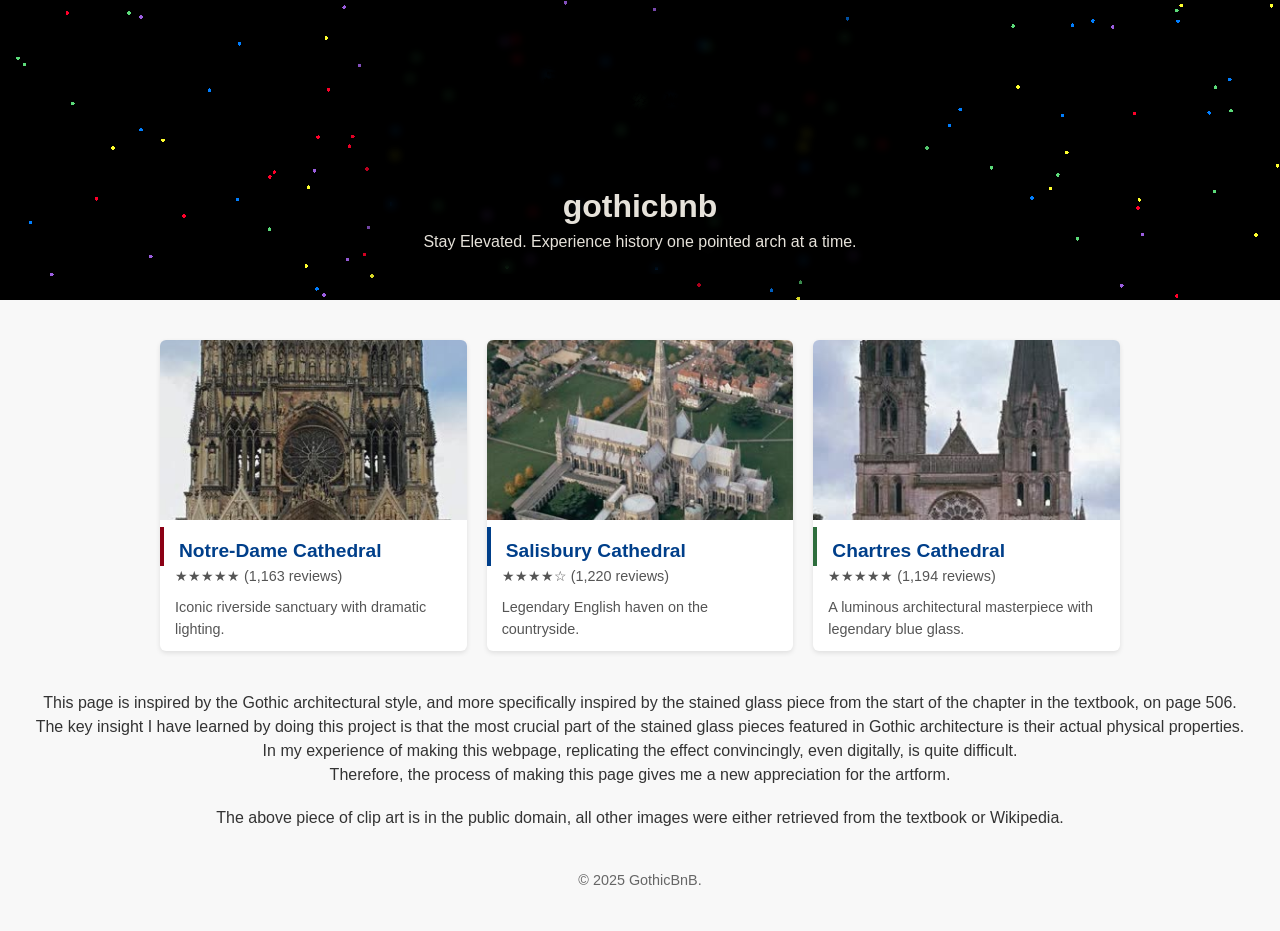
<file: index.html>
<!doctype html>
<html lang="en">

<head>
    <meta charset="utf-8">
    <title>Gothicbnb</title>
    <link rel="stylesheet" href="style.css">
</head>

<body>

    <header class="hero">
        <canvas id="glass-bg"></canvas>
        <script src="stainedglass.js"></script>

        <div class="hero-content">
            <img class="hero-img" src="images/Gargoyle.svg" alt="Logo">
            <h1>gothicbnb</h1>
            <p>Stay Elevated. Experience history one pointed arch at a time.</p>
        </div>
    </header>

    <main>
        <section class="listing-grid">
            <a class="listing-card hover-red" href="listing-notredame.html">
                <img src="images/notredame_320.jpg" alt="Notre Dame">
                <h2 class="h2-red">Notre-Dame Cathedral</h2>
                <p class="rating">★★★★★ (1,163 reviews)</p>
                <p class="excerpt">Iconic riverside sanctuary with dramatic lighting.</p>
            </a>

            <a class="listing-card hover-blue" href="listing-salisbury.html">
                <img src="images/salisbury_320.jpg" alt="Salisbury Cathedral">
                <h2 class="h2-blue">Salisbury Cathedral</h2>
                <p class="rating">★★★★☆ (1,220 reviews)</p>
                <p class="excerpt">Legendary English haven on the countryside.</p>
            </a>

            <a class="listing-card hover-green" href="listing-chartres.html">
                <img src="images/chartres_320.jpg" alt="Chartres Cathedral">
                <h2 class="h2-green">Chartres Cathedral</h2>
                <p class="rating">★★★★★ (1,194 reviews)</p>
                <p class="excerpt">A luminous architectural masterpiece with legendary blue glass.</p>
            </a>
        </section>

        <div class="statement">
            <p>
                This page is inspired by the Gothic architectural style, and more 
                specifically inspired by the stained glass piece from the start of the 
                chapter in the textbook, on page 506.
            </p>
        </div>
        <div class="statement">
            <p>
                The key insight I have learned by doing this project is that the 
                most crucial part of the stained glass pieces featured in Gothic 
                architecture is their actual physical properties.
            </p>
        </div>
        <div class="statement">
            <p>
                In my experience of making this webpage, replicating the effect 
                convincingly, even digitally, is quite difficult.
            </p>
        </div>
        <div class="statement">
            <p>
                Therefore, the process of making this page gives me a new appreciation 
                for the artform.
            </p>
        </div>
        <div class="spacer"></div>
        <div class="statement">
            <p>
                The above piece of clip art is in the public domain, all other images
                were either retrieved from the textbook or Wikipedia.
            </p>
        </div>
    </main>

    <footer>
        <p>© 2025 GothicBnB.</p>
    </footer>

</body>

</html>
</file>
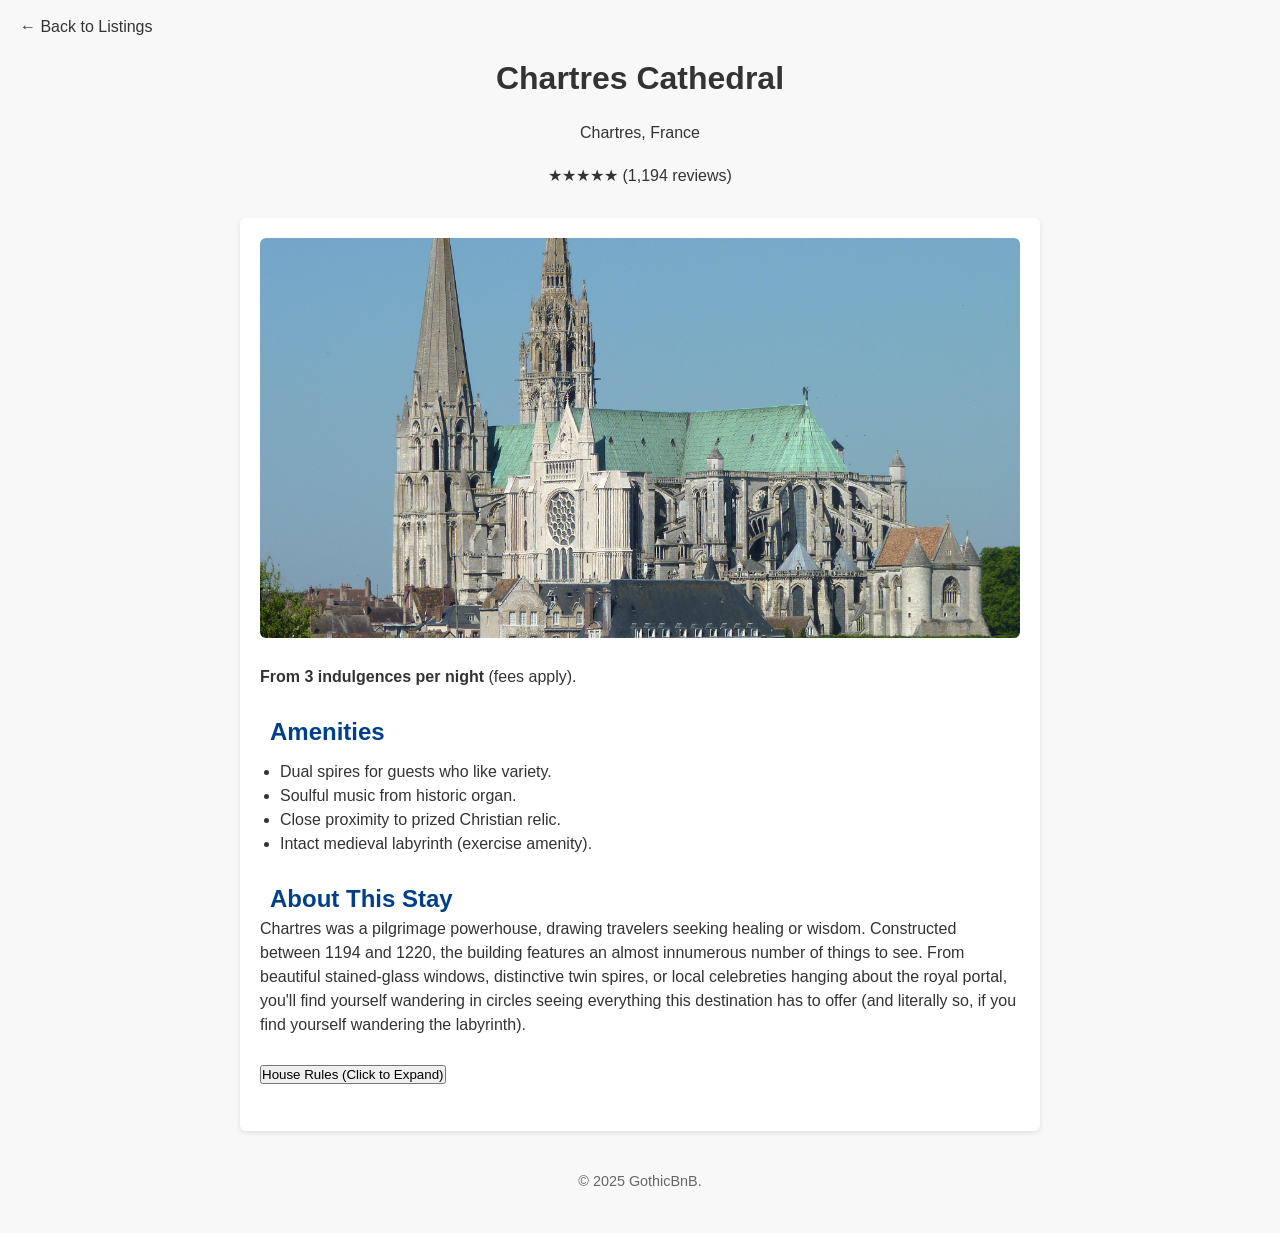
<file: listing-chartres.html>
<!doctype html>
<html lang="en">

<head>
  <meta charset="utf-8">
  <title>Chartres</title>
  <link rel="stylesheet" href="style.css">
  <script defer src="show-more.js"></script>
</head>

<body>

  <a href="index.html" class="back-link">← Back to Listings</a>

  <header>
    <div class="statement">
      <h1>Chartres Cathedral</h1>
    </div>
    <div class="spacer"></div>
    <div class="statement">
      <p class="location">Chartres, France</p>
    </div>
    <div class="spacer"></div>
    <div class="statement">
      <p class="rating">★★★★★ (1,194 reviews)</p>
    </div>
  </header>

  <main class="listing-page">

    <img class="hero-image" src="images/chartres_listing.jpg" alt="Cathedral">

    <section class="price">
      <p><strong>From 3 indulgences per night</strong> (fees apply).</p>
    </section>

    <section class="amenities">
      <h2>Amenities</h2>
      <ul>
        <li>Dual spires for guests who like variety.</li>
        <li>Soulful music from historic organ.</li>
        <li>Close proximity to prized Christian relic.</li>
        <li>Intact medieval labyrinth (exercise amenity).</li>
      </ul>
    </section>

    <section class="description">
      <h2>About This Stay</h2>
      <p>
        Chartres was a pilgrimage powerhouse, drawing travelers seeking healing or 
        wisdom. Constructed between 1194 and 1220, the building features an almost
        innumerous number of things to see. From beautiful stained-glass windows,
        distinctive twin spires, or local celebreties hanging about the royal portal,
        you'll find yourself wandering in circles seeing everything this destination
        has to offer (and literally so, if you find yourself wandering the labyrinth).
      </p>
    </section>

    <section class="house-rules collapsible">
      <button class="toggle">House Rules (Click to Expand)</button>
      <div class="content">
        <ul>
          <li>No, they won't let you play the organ.</li>
          <li>No flash photography around the veil.</li>
          <li>No playing in the crypt after dark.</li>
          <li>Please don't try opening the windows.</li>
        </ul>
      </div>
    </section>

  </main>

  <footer>
    <p>© 2025 GothicBnB.</p>
  </footer>

</body>

</html>
</file>
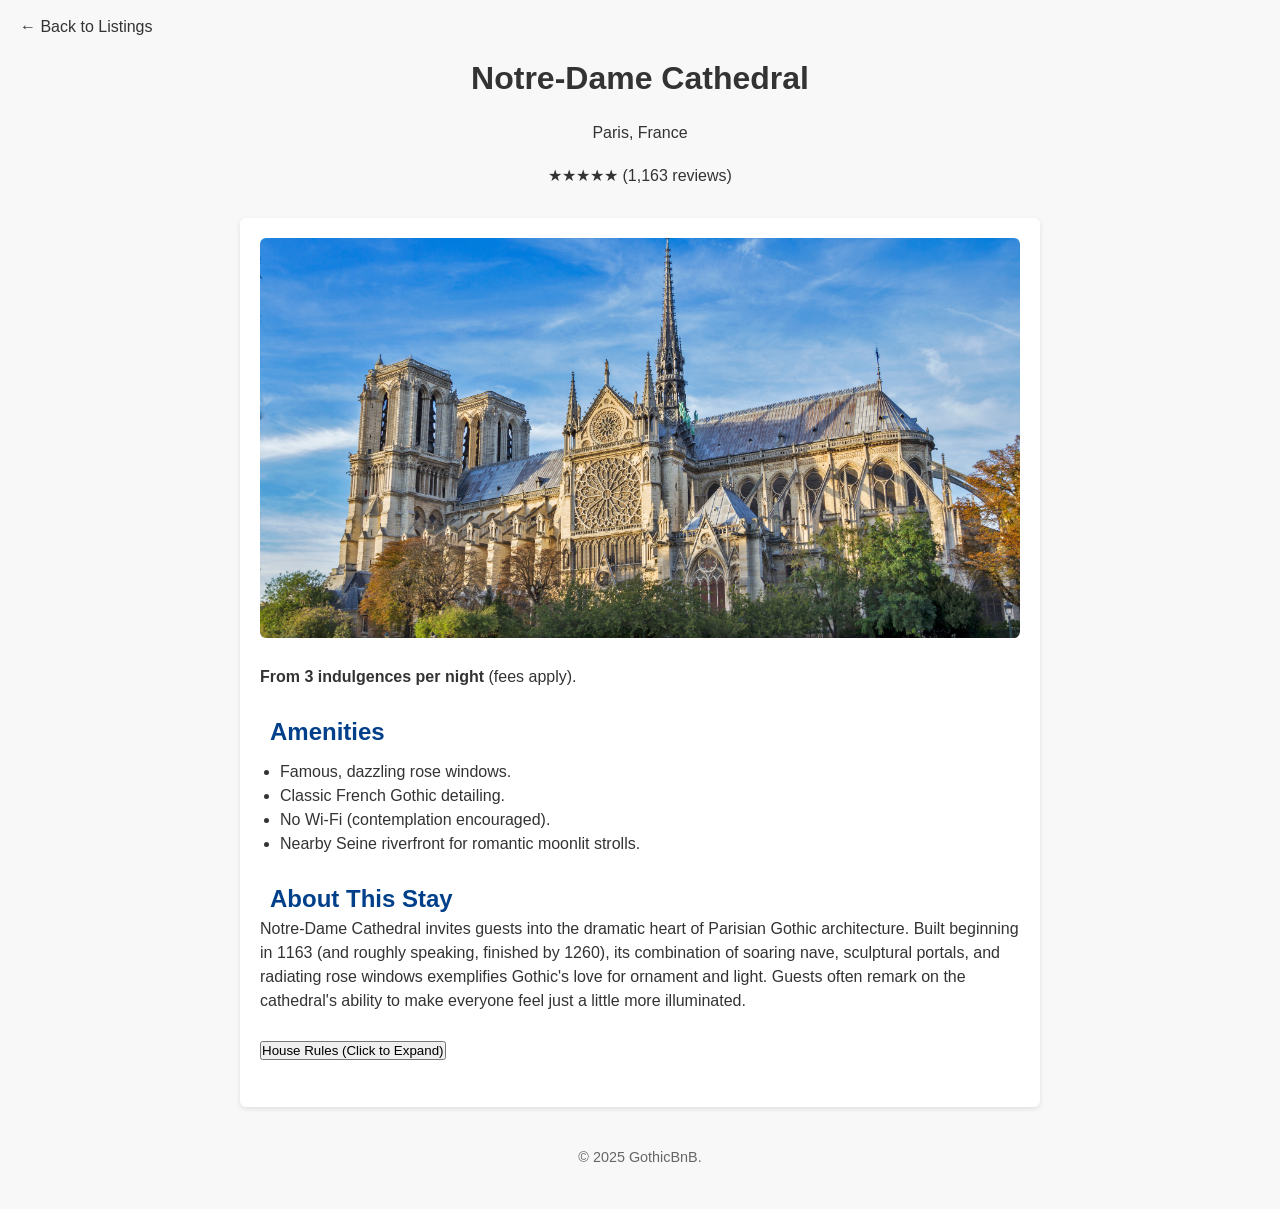
<file: listing-notredame.html>
<!doctype html>
<html lang="en">

<head>
  <meta charset="utf-8">
  <title>Notre-Dame</title>
  <link rel="stylesheet" href="style.css">
  <script defer src="show-more.js"></script>
</head>

<body>

  <a href="index.html" class="back-link">← Back to Listings</a>

  <header>
    <div class="statement">
      <h1>Notre-Dame Cathedral</h1>
    </div>
    <div class="spacer"></div>
    <div class="statement">
      <p class="location">Paris, France</p>
    </div>
    <div class="spacer"></div>
    <div class="statement">
      <p class="rating">★★★★★ (1,163 reviews)</p>
    </div>
  </header>

  <main class="listing-page">
    <img class="hero-image" src="images/notredame_listing.jpg" alt="Cathedral">

    <section class="price">
      <p><strong>From 3 indulgences per night</strong> (fees apply).</p>
    </section>

    <section class="amenities">
      <h2>Amenities</h2>
      <ul>
        <li>Famous, dazzling rose windows.</li>
        <li>Classic French Gothic detailing.</li>
        <li>No Wi-Fi (contemplation encouraged).</li>
        <li>Nearby Seine riverfront for romantic moonlit strolls.</li>
      </ul>
    </section>

    <section class="description">
      <h2>About This Stay</h2>
      <p>
        Notre-Dame Cathedral invites guests into the dramatic heart of Parisian 
        Gothic architecture. Built beginning in 1163 (and roughly speaking, finished by 
        1260), its combination of soaring nave, sculptural portals, and radiating rose 
        windows exemplifies Gothic's love for ornament and light. Guests often remark on 
        the cathedral's ability to make everyone feel just a little more illuminated.
      </p>
    </section>

    <section class="house-rules collapsible">
      <button class="toggle">House Rules (Click to Expand)</button>
      <div class="content">
        <ul>
          <li>No feeding the gargoyles.</li>
          <li>Respect ongoing sacred rites.</li>
          <li>No selfie sticks within three feet of the windows.</li>
          <li><strong>No smoking</strong> <em>(not after last time...)</em>.</li>
        </ul>
      </div>
    </section>

  </main>

  <footer>
    <p>© 2025 GothicBnB.</p>
  </footer>

</body>

</html>
</file>
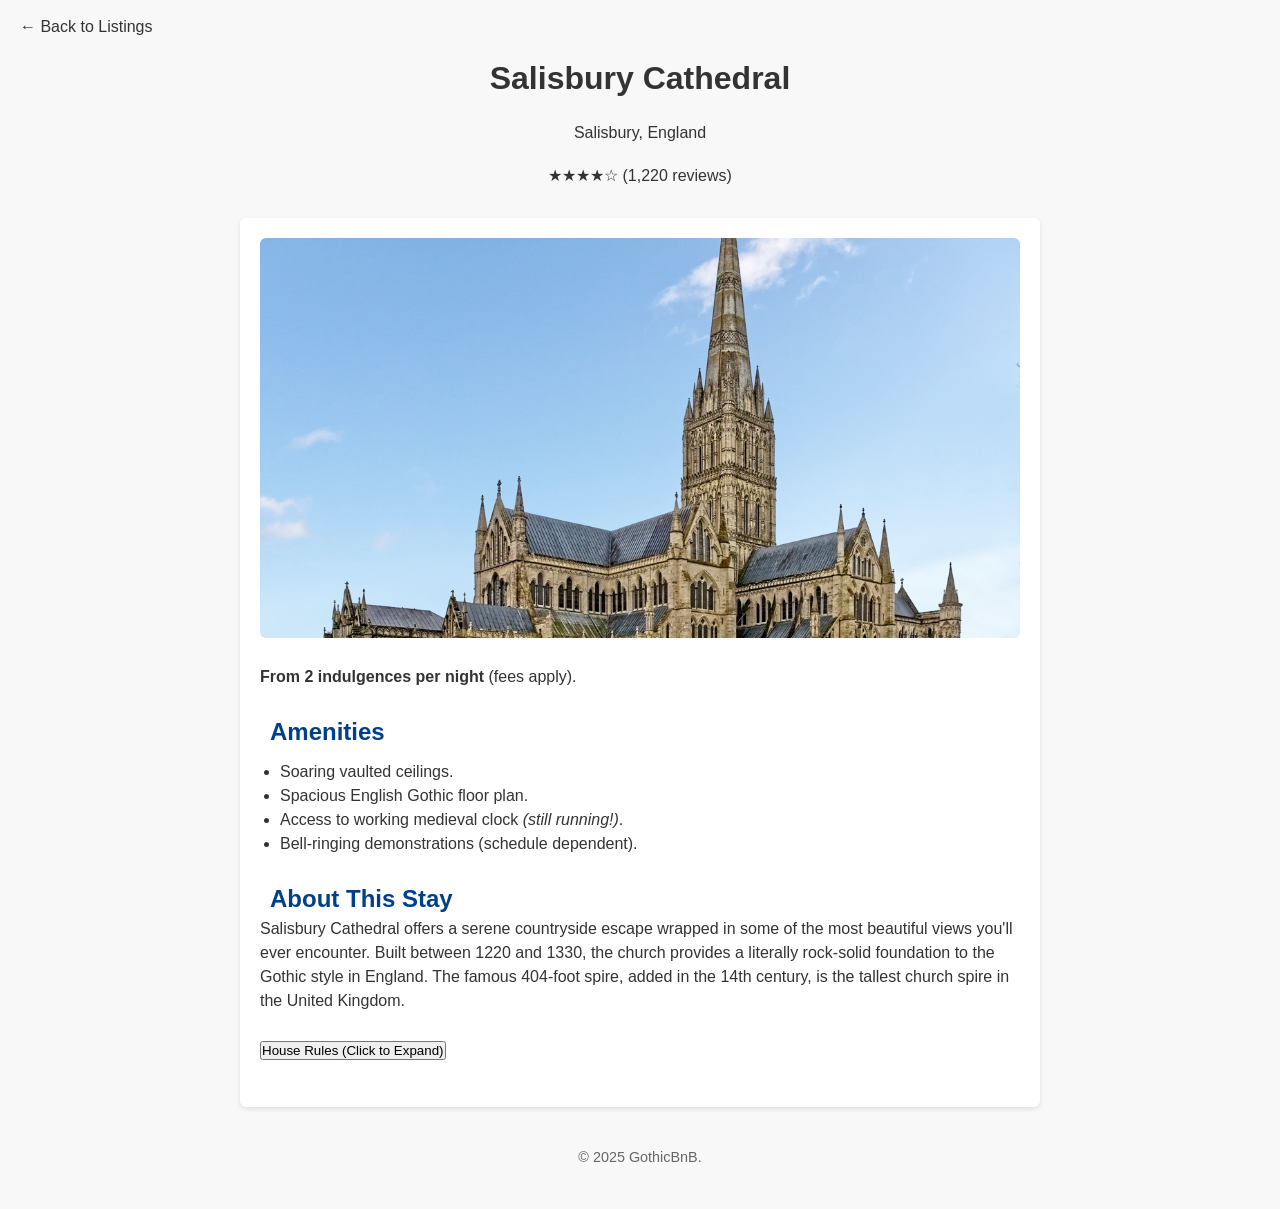
<file: listing-salisbury.html>
<!doctype html>
<html lang="en">

<head>
  <meta charset="utf-8">
  <title>Salisbury</title>
  <link rel="stylesheet" href="style.css">
  <script defer src="show-more.js"></script>
</head>

<body>

  <a href="index.html" class="back-link">← Back to Listings</a>

  <header>
    <div class="statement">
      <h1>Salisbury Cathedral</h1>
    </div>
    <div class="spacer"></div>
    <div class="statement">
      <p class="location">Salisbury, England</p>
    </div>
    <div class="spacer"></div>
    <div class="statement">
      <p class="rating">★★★★☆ (1,220 reviews)</p>
    </div>
  </header>

  <main class="listing-page">

    <img class="hero-image" src="images/salisbury_listing.jpg" alt="Cathedral">

    <section class="price">
      <p><strong>From 2 indulgences per night</strong> (fees apply).</p>
    </section>

    <section class="amenities">
      <h2>Amenities</h2>
      <ul>
        <li>Soaring vaulted ceilings.</li>
        <li>Spacious English Gothic floor plan.</li>
        <li>Access to working medieval clock <em>(still running!)</em>.</li>
        <li>Bell-ringing demonstrations (schedule dependent).</li>
      </ul>
    </section>

    <section class="description">
      <h2>About This Stay</h2>
      <p>
        Salisbury Cathedral offers a serene countryside escape wrapped in some of the 
        most beautiful views you'll ever encounter. Built between 1220
        and 1330, the church provides a literally rock-solid foundation to the Gothic
        style in England. The famous 404-foot spire, added in the 14th century, is the 
        tallest church spire in the United Kingdom.
      </p>
    </section>

    <section class="house-rules collapsible">
      <button class="toggle">House Rules (Click to Expand)</button>
      <div class="content">
        <ul>
          <li><em>No touching the Magna Carta</em>.</li>
          <li>No climbing the spire.</li>
          <li>Only qualified experts may set the clock.</li>
        </ul>
      </div>
    </section>

  </main>

  <footer>
    <p>© 2025 GothicBnB.</p>
  </footer>

</body>

</html>
</file>
<file: style.css>
:root {
  --blue-gothic: #003f8a;
  --red-gothic: #8b0015;
  --green-gothic: #2e6e3d;
  --gold-gothic: #d4a017;
  --violet-gothic: #4e2f70;

  --stone-ash-gothic: #e6e2da;
  --stone-mortar-gothic: #d1ccc2;
  --tracery-dark-gothic: #2c2c2c;
  --lead-gray-gothic: #555555;
}

* {
  box-sizing: border-box;
  margin: 0;
  padding: 0;
}

h2 {
  color: var(--blue-gothic);
  padding-left: 10px;
}

.h2-red {
  border-left: 4px solid var(--red-gothic);
}

.h2-blue {
  border-left: 4px solid var(--blue-gothic);
}

.h2-green {
  border-left: 4px solid var(--green-gothic);
}

body {
  font-family: Arial, sans-serif;
  line-height: 1.5;
  background: #f8f8f8;
  color: #333;
  padding-bottom: 40px;
}

.hero {
  position: relative;
  height: 300px;
  display: flex;
  align-items: center;
  justify-content: center;
  overflow: hidden;
  background: none;
}

#glass-bg {
  position: absolute;
  top: 0;
  left: 0;
  width: 100%;
  height: 100%;
  z-index: 0;
  filter: brightness(2)
}

.hero-content {
  position: relative;
  z-index: 2;
  text-align: center;
  color: var(--stone-ash-gothic);
  padding: 20px 40px;
  background: rgba(0, 0, 0, 0.35);
  backdrop-filter: blur(5px) brightness(0.95); 
  box-shadow: 0 0 50px rgba(0, 0, 0, 1);
  border-radius: 8px;
}

.small-hero {
  padding: 40px 20px;
}

.listing-grid {
  max-width: 1000px;
  margin: 40px auto;
  display: grid;
  grid-template-columns: repeat(auto-fill, minmax(280px, 1fr));
  gap: 20px;
  padding: 0 20px;
}

.listing-card {
  background: white;
  border-radius: 6px;
  text-decoration: none;
  color: inherit;
  overflow: hidden;
  box-shadow: 0 2px 5px rgba(0, 0, 0, .1);
  transition: transform 0.2s ease;
}

.hero-img {
  max-height: 128px;
}

.listing-card:hover {
  transform: scale(1.075);
}

.hover-blue:hover {
  box-shadow: 0 0 50px var(--blue-gothic);
}

.hover-red:hover {
  box-shadow: 0 0 50px var(--red-gothic);
}

.hover-green:hover {
  box-shadow: 0 0 50px var(--green-gothic);
}

.listing-card img {
  width: 100%;
  height: 180px;
  object-fit: cover;
}

.listing-card h2 {
  padding: 10px 15px 0;
  font-size: 1.2em;
}

.listing-card .excerpt,
.listing-card .rating {
  padding: 0 15px 10px;
  font-size: 0.9em;
  color: #555;
}

.listing-page {
  max-width: 800px;
  margin: 30px auto;
  padding: 20px;
  background: white;
  border-radius: 6px;
  box-shadow: 0 2px 5px rgba(0, 0, 0, .1);
}

.hero-image {
  width: 100%;
  max-height: 400px;
  object-fit: cover;
  border-radius: 6px;
  margin-bottom: 20px;
}

.amenities ul,
.house-rules ul {
  margin-top: 10px;
  margin-left: 20px;
}

section {
  margin-bottom: 25px;
}

.back-link {
  display: inline-block;
  margin: 15px 20px;
  text-decoration: none;
  color: #333;
}

.back-link:hover {
  text-decoration: underline;
}

.collapsible .content {
  display: none;
  margin-top: 10px;
}

.collapsible .content.open {
  display: block;
}

.statement {
  display: flex; 
  justify-content: center; 
  align-items: center;
}

.spacer {
  height: 1.2em;
}

.credit {
  text-align: left;
}

footer {
  text-align: center;
  margin-top: 40px;
  color: #666;
  font-size: 0.9em;
}
</file>
